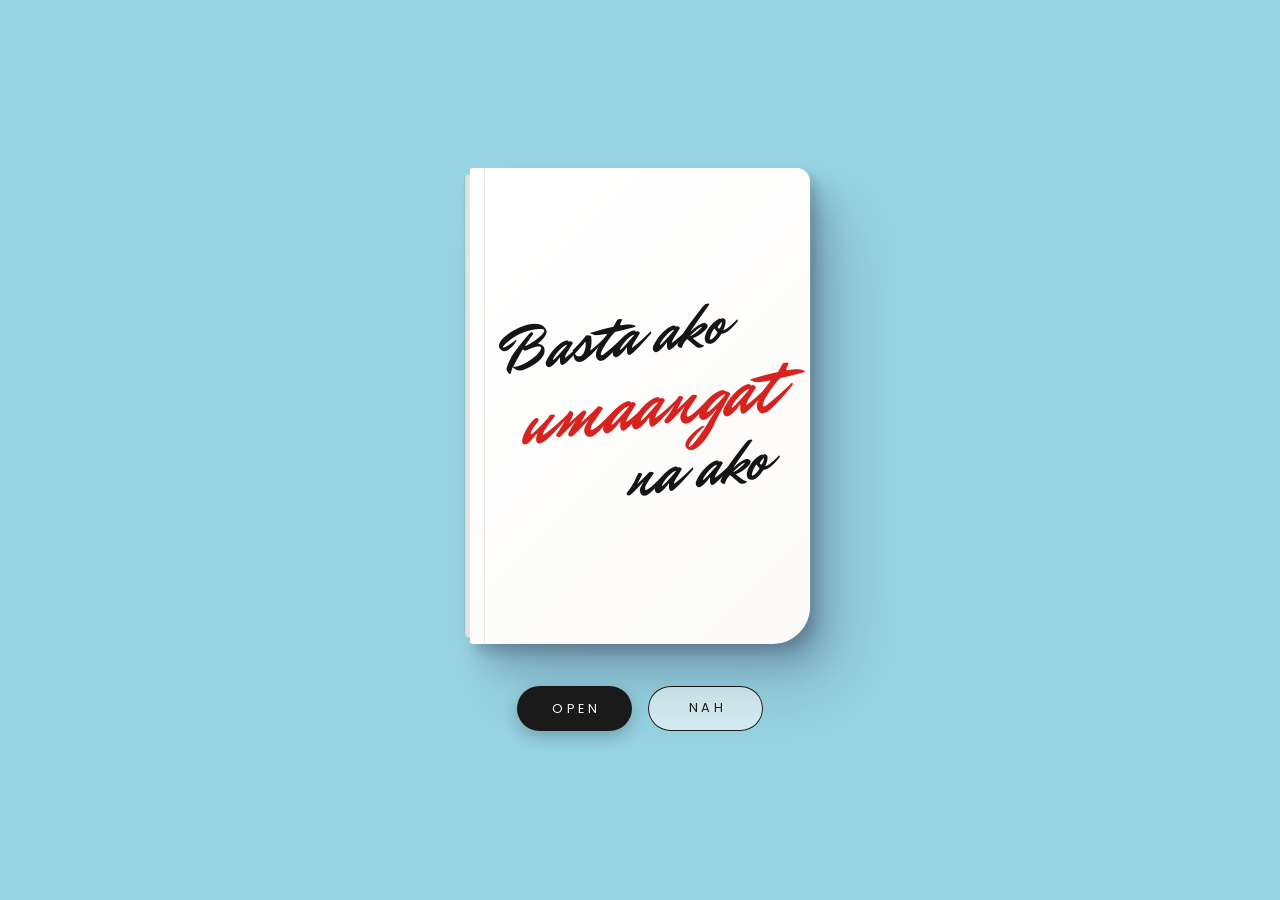
<file: index.html>
<!DOCTYPE html>
<html lang="en">
<head>
  <meta charset="utf-8">
  <meta name="viewport" content="width=device-width, initial-scale=1">
  <title>MALORNE</title>

  <link rel="preconnect" href="https://fonts.googleapis.com">
  <link rel="preconnect" href="https://fonts.gstatic.com" crossorigin>
  <link href="https://fonts.googleapis.com/css2?family=Italianno&family=Mr+Dafoe&family=Poppins:wght@300;400&family=IBM+Plex+Mono&family=Kanit:ital,wght@0,500;0,600;1,700&family=Michroma&family=Jura:wght@400;500&family=Jost:wght@300;400&family=Newsreader:wght@400;500&family=Patrick+Hand&family=Playfair+Display:ital,wght@0,500;1,400&family=EB+Garamond:wght@400&family=Montserrat:wght@400&display=swap" rel="stylesheet">
  <link rel="stylesheet" href="entrance.css">
  <style>

/* ==========================================================
   ENTRANCE BOOK (prefix "bk-") – only the book + buttons.
   Your entrance.css (background, #white, #name) is untouched.
   ========================================================== */
#stage { position: fixed; inset: 0; overflow: hidden; }

.bk-scene {
  --bk-w: min(62vw, calc((100vh - 190px) * 5 / 7), 340px);
  --bk-r: 3px calc(var(--bk-w) * .04) calc(var(--bk-w) * .11) 3px;   /* rounded bottom-right */
  --bk-open: 1600ms;     /* keep in sync with TIMING.open */
  --bk-zoom: 2200ms;     /* keep in sync with TIMING.zoom */
  position: absolute;
  inset: 0;
  display: flex;
  flex-direction: column;
  align-items: center;
  justify-content: center;
  gap: clamp(1.6rem, 5vh, 2.6rem);
}
@supports (height: 100svh) {
  .bk-scene { --bk-w: min(62vw, calc((100svh - 190px) * 5 / 7), 340px); }
}
.bk-camera {
  perspective: 1700px;
  transition: transform var(--bk-zoom) cubic-bezier(.5, 0, .2, 1);
  will-change: transform;
}
.bk-pan {
  transform-style: preserve-3d;
  transition: transform var(--bk-zoom) cubic-bezier(.45, 0, .25, 1);
  will-change: transform;
}
.bk-book {
  position: relative;
  width: var(--bk-w);
  max-width: 100%;
  aspect-ratio: 5 / 7;
  min-width: 140px;
  transform-style: preserve-3d;
}
/* back block carries the soft shadow, so the shadow moves with the book */
.bk-body {
  position: absolute;
  inset: 0;
  border-radius: var(--bk-r);
  background: #f4f2ee;
  transform: translateZ(-4px);
  box-shadow:
    6px 8px 12px rgba(30, 25, 50, .22),
    16px 22px 32px rgba(30, 25, 50, .20),
    34px 44px 70px rgba(30, 25, 50, .14);
}
/* thin page edges on the left */
.bk-body::before {
  content: "";
  position: absolute;
  left: -5px;
  top: 1.2%;
  bottom: 1.2%;
  width: 9px;
  border-radius: 3px 0 0 3px;
  background: repeating-linear-gradient(to right, #fdfcfa 0 1px, #cfcac2 1px 2px);
  box-shadow: -1px 0 2px rgba(0, 0, 0, .10);
}
.bk-face {
  position: absolute;
  inset: 0;
  border-radius: var(--bk-r);
  -webkit-backface-visibility: hidden;
  backface-visibility: hidden;
}
.bk-leaf {
  position: absolute;
  inset: 1.2% 1.4% 1.2% 0;
  transform-style: preserve-3d;
  transform-origin: left center;
  transition: transform var(--bk-open) cubic-bezier(.62, .04, .22, 1);
}
.bk-leaf-1 { transform: translateZ(-1px); transition-delay: 90ms; }
.bk-leaf-2 { transform: translateZ(-2px); transition-delay: 180ms; }
.bk-leaf .bk-face { background: #fdfcfa; }
.bk-leaf .bk-leaf-back {
  transform: rotateY(180deg);
  background: linear-gradient(to left, #f1eee9, #fdfcfa 35%);
}
.bk-cover {
  position: absolute;
  inset: 0;
  transform-style: preserve-3d;
  transform-origin: left center;
  transition: transform var(--bk-open) cubic-bezier(.62, .04, .22, 1);
  will-change: transform;
}
.bk-front {
  background: linear-gradient(135deg, #ffffff 0%, #fbfaf8 100%);
  overflow: hidden;
}
.bk-front::before {
  content: "";
  position: absolute;
  top: 0;
  bottom: 0;
  left: 4.2%;
  width: 1px;
  background: rgba(0, 0, 0, .09);
  box-shadow: 1px 0 0 rgba(255, 255, 255, .9);
}
.bk-inside {
  transform: rotateY(180deg);
  background: linear-gradient(to left, #efece7, #f9f8f5 40%);
}
.bk-book.is-open .bk-cover  { transform: rotateY(-156deg); }
.bk-book.is-open .bk-leaf-1 { transform: translateZ(-1px) rotateY(-164deg); }
.bk-book.is-open .bk-leaf-2 { transform: translateZ(-2px) rotateY(-171deg); }

/* title */
.bk-title {
  position: absolute;
  left: 0;
  right: 0;
  top: 50%;
  transform: translateY(-50%) rotate(-8deg);
  text-align: center;
  font-family: "Mr Dafoe", "Italianno", cursive;
  font-weight: 400;
  line-height: .98;
  color: #151515;
  white-space: nowrap;
  pointer-events: none;
  user-select: none;
}
.bk-title span { display: block; }
.bk-l1 { font-size: calc(var(--bk-w) * .19); transform: translateX(-5%); }
.bk-l2 { font-size: calc(var(--bk-w) * .23); color: #d6231f; transform: translateX(3%); }
.bk-l3 { font-size: calc(var(--bk-w) * .19); transform: translateX(14%); }
/* want ALL CAPS? uncomment: .bk-title { text-transform: uppercase; } */

/* buttons */
.bk-actions {
  display: flex;
  align-items: center;
  justify-content: center;
  gap: 1rem;
  transition: opacity 500ms ease;
}
#stage.is-opening .bk-actions { opacity: 0; pointer-events: none; }
.bk-btn {
  all: unset;
  box-sizing: border-box;
  display: inline-flex;
  align-items: center;
  justify-content: center;
  min-width: 7.2rem;
  padding: .85rem 1.6rem;
  border-radius: 999px;
  font-family: "Poppins", "Helvetica Neue", Arial, sans-serif;
  font-weight: 400;
  font-size: .8rem;
  letter-spacing: .28em;
  text-indent: .28em;
  cursor: pointer;
  user-select: none;
  -webkit-tap-highlight-color: transparent;
  touch-action: manipulation;
  transition: transform 200ms ease, background-color 250ms ease, color 250ms ease, box-shadow 250ms ease;
}
.bk-btn:focus-visible { outline: 2px solid #1b1b1b; outline-offset: 3px; }
.bk-open {
  background: #1b1b1b;
  color: #fff;
  box-shadow: 0 6px 16px rgba(0, 0, 0, .22);
}
@media (hover: hover) { .bk-open:hover { transform: translateY(-2px); box-shadow: 0 10px 22px rgba(0, 0, 0, .28); } }
.bk-open:active { transform: scale(.97); }
.bk-nah-slot { display: inline-block; min-width: 7.2rem; height: 2.9rem; }
.bk-nah {
  background: rgba(255, 255, 255, .6);
  color: #1b1b1b;
  box-shadow: inset 0 0 0 1px #1b1b1b;
}
.bk-nah.is-floating {
  position: fixed;
  z-index: 20;
  transition:
    left 320ms cubic-bezier(.2, .85, .25, 1),
    top 320ms cubic-bezier(.2, .85, .25, 1),
    background-color 250ms ease;
}
@media (max-width: 480px) {
  .bk-btn { min-width: 6.4rem; padding: .8rem 1.3rem; }
  .bk-nah-slot { min-width: 6.4rem; }
}
/* ===== END ENTRANCE BOOK ===== */

/* ==========================================================
   MALORNE – birthday main page
   All classes are prefixed "bd-" so they never collide with
   the entrance page styles.
   ========================================================== */
:root {
  --bd-bg: #f5f1ea;
  --bd-frame: #e8dfd3;
  --bd-ink: #1f1f1f;
  --bd-heading-font: "Poppins", "Helvetica Neue", Arial, sans-serif;
  --bd-body-font: "IBM Plex Mono", "Courier New", monospace;

  --bd-frame-w: clamp(120px, min(22vw, 32vh), 260px);
  --bd-rise: 1000ms;   /* fade + rise duration of stickers / frame */
}

/* The container. Starts white (to match the entrance's white screen),
   then fades to the page colour when .is-live is added by main.js. */
#main-page {
  position: fixed;
  inset: 0;
  overflow-x: hidden;
  overflow-y: auto;
  background-color: #fff;
  transition: background-color 900ms ease;
  -webkit-overflow-scrolling: touch;
  scrollbar-width: none;                    /* Firefox: hide scrollbar */
  -ms-overflow-style: none;                 /* old Edge */
  outline: none;
}
#main-page::-webkit-scrollbar { display: none; width: 0; height: 0; }   /* Chrome, Safari, new Edge */
#main-page.is-live { background-color: var(--bd-bg); }
/* scrolling is off while the message is typing (class removed by the script) */
#main-page.bd-locked { overflow-y: hidden; }

.bd {
  box-sizing: border-box;
  min-height: 100%;
  display: flex;
  align-items: center;
  justify-content: center;
  gap: clamp(2rem, 6vw, 5rem);
  padding: clamp(2.5rem, 6vw, 4rem) 1.5rem;
}

/* ---------- Photo frame + stickers ---------- */
.bd-photo {
  position: relative;
  flex: none;
  width: var(--bd-frame-w);
}

.bd-frame {
  position: relative;
  aspect-ratio: 127 / 262;
  background: var(--bd-frame);
}
/* Put an <img> inside this box later to show a real photo */
.bd-frame-inner {
  position: absolute;
  inset: 5% 8% 14% 8%;
  background: #fff;
  overflow: hidden;
}
.bd-frame-inner img { width: 100%; height: 100%; object-fit: cover; display: block; }

.bd-sticker { position: absolute; line-height: 0; }
.bd-sticker img,
.bd-sticker svg { width: 100%; height: auto; display: block; }
.bd-cake    { left: -7%;  top: -5.5%;  width: 34%; }
.bd-bunting { left: -13%; bottom: -9%; width: 52%; }

/* Empty slot: shows a dashed placeholder until you put an <img> inside */
.bd-sticker:empty {
  outline: 2px dashed rgba(60, 60, 60, .35);
  outline-offset: -2px;
  border-radius: 8px;
}
.bd-cake:empty    { aspect-ratio: 1 / 1; }
.bd-bunting:empty { aspect-ratio: 4 / 3; }

/* hidden start state + rise-in animation (toggled with .is-in) */
.bd-frame,
.bd-cake,
.bd-bunting {
  opacity: 0;
  transform: translateY(28px);
  transition:
    opacity var(--bd-rise) ease,
    transform var(--bd-rise) cubic-bezier(.2, .7, .2, 1);
}
.bd-frame.is-in,
.bd-cake.is-in,
.bd-bunting.is-in {
  opacity: 1;
  transform: translateY(0);
}

/* ---------- Message ---------- */
.bd-text {
  max-width: 28rem;
  text-align: center;
  color: var(--bd-ink);
}
.bd-title {
  margin: 0 0 1.6em;
  font-family: var(--bd-heading-font);
  font-weight: 400;
  font-size: clamp(1.25rem, 2.2vw, 1.9rem);
  line-height: 1.5;
  letter-spacing: .01em;
  color: #3B729F;
}
.bd-text p {
  margin: 0 0 1.7em;
  font-family: var(--bd-body-font);
  font-size: clamp(.82rem, 1.15vw, 1.02rem);
  line-height: 1.65;
  color: #424B6C;
}
.bd-text p:last-child { margin-bottom: 0; }

/* typing: characters keep their space, they just become visible */
.bd-w { display: inline-block; white-space: nowrap; }
.bd-c { visibility: hidden; }
.bd-c.on { visibility: visible; }

/* ---------- Second section (Music) ---------- */
.bd-second {
  --music-w: min(90vw, 40rem);           /* width of the music image + caption */
  box-sizing: border-box;
  min-height: 100%;
  display: flex;
  align-items: center;
  justify-content: center;
  padding: clamp(3.5rem, 8vw, 5rem) 1.5rem;
  background: #F8F6F4;
}
.bd-reveal {
  display: flex;
  flex-direction: column;
  align-items: center;
  text-align: center;
  opacity: 0;
  transform: translateY(48px);
  transition:
    opacity 1400ms ease,
    transform 1400ms cubic-bezier(.2, .7, .2, 1);
}
.bd-reveal.is-visible { opacity: 1; transform: translateY(0); }

.bd-music-title {
  margin: 0;
  font-family: "Kanit", "Poppins", Arial, sans-serif;
  font-style: italic;
  font-weight: 700;
  font-size: clamp(2.8rem, 7vw, 4.8rem);
  line-height: 1.1;
  color: #000;
}
.bd-music-sub {
  margin: .25rem 0 1.6rem;
  font-family: var(--bd-heading-font);
  font-weight: 300;
  font-size: .95rem;
  color: #8c7f86;
}
/* MUSIC SLOT: put an <img>, <iframe> or <video> inside this box */
.bd-music-slot {
  width: var(--music-w);
  aspect-ratio: 16 / 9;
  background: #d9d9d9;
  overflow: hidden;
}
.bd-music-slot img,
.bd-music-slot iframe,
.bd-music-slot video {
  width: 100%;
  height: 100%;
  object-fit: cover;
  display: block;
  border: 0;
}
.bd-music-cap {
  width: var(--music-w);
  margin: .55rem 0 0;
  font-family: var(--bd-body-font);
  font-size: .7rem;
  line-height: 1.4;
  text-align: left;
  color: #222;
}
.bd-date-label,
.bd-day {
  margin: 0;
  padding-left: .42em;               /* balances the trailing letter-spacing */
  font-family: var(--bd-heading-font);
  font-weight: 300;
  font-size: .72rem;
  letter-spacing: .42em;
  color: #9b9b9b;
}
.bd-date-label { margin-top: 3.4rem; margin-bottom: .7rem; }
.bd-day        { margin-top: 1.8rem; }
.bd-date {
  display: inline-block;
  margin: 0;
  padding-left: .22em;
  font-family: "Michroma", "Poppins", Arial, sans-serif;
  font-weight: 400;
  font-size: clamp(1.4rem, 6.6vw, 4.2rem);
  line-height: 1.2;
  letter-spacing: .22em;
  white-space: nowrap;
  color: #1b4d2b;
  transition: transform 600ms cubic-bezier(.2, .7, .2, 1);
}
@media (hover: hover) {
  .bd-date:hover { transform: scale(1.06); }
}

/* ===== SECTION 2 (Dad message + photo frame) – CSS ===== */
.bd-dad {
  box-sizing: border-box;
  min-height: 100%;
  display: flex;
  align-items: center;
  justify-content: center;
  padding: clamp(3.5rem, 8vw, 5rem) 1.5rem;
  background: var(--bd-bg);
}
.bd-reveal.bd-reveal-dad {
  flex-direction: row;
  align-items: center;
  justify-content: center;
  gap: clamp(1.5rem, 6vw, 4.5rem);
  width: min(92vw, 46rem);
}
.bd-dad-text {
  flex: 1;
  min-width: 0;
  max-width: 22rem;
  text-align: center;
}
.bd-dad-text p {
  margin: 0 0 3rem;
  font-family: var(--bd-body-font);
  font-size: clamp(.78rem, 1.15vw, 1rem);
  line-height: 1.65;
  color: #424B6C;
}
.bd-dad-text p:last-child { margin-bottom: 0; }
/* same beige frame as the first page; the white box holds your <img> */
.bd-dad-frame {
  position: relative;
  flex: none;
  width: clamp(96px, 22vw, 190px);
  aspect-ratio: 127 / 262;
  background: var(--bd-frame);
}
/* ===== END SECTION 2 – CSS ===== */

/* ===== SECTION 3 (For someone whose hands heal) – CSS ===== */
.bd-third {
  --f: clamp(5rem, 15.8vw, 11rem);      /* frame width: everything scales from this */
  box-sizing: border-box;
  min-height: 100%;
  display: flex;
  align-items: center;
  justify-content: center;
  padding: clamp(3rem, 8vw, 5rem) 0;
}
.bd-reveal.bd-reveal-s3 {
  align-items: stretch;
  text-align: left;
  width: min(86vw, 60rem);
}
.bd-s3-title {
  margin: 0 0 calc(var(--f) * .12);
  font-family: "Jura", "Poppins", Arial, sans-serif;
  font-weight: 500;
  font-size: clamp(1.15rem, 4.6vw, 2.6rem);
  line-height: 1.25;
  letter-spacing: .08em;
  color: #484848;
}
.bd-s3-row {
  display: flex;
  align-items: center;
  gap: calc(var(--f) * .33);
}
.bd-s3-row2 { margin-top: calc(var(--f) * .17); }
.bd-s3-pics {
  flex: none;
  display: flex;
  justify-content: center;
  gap: calc(var(--f) * .29);
  width: calc(var(--f) * 2.29);
}
/* picture frame: beige border + light inner area that holds the <img> */
.bd-s3-frame {
  position: relative;
  flex: none;
  width: var(--f);
  aspect-ratio: 2 / 3;
  background: var(--bd-frame);
}
.bd-s3-img {
  position: absolute;
  inset: 3.6% 3.6% 10% 3.6%;
  background: #f6f5f3;
  overflow: hidden;
}
.bd-s3-img img {
  position: absolute;
  inset: 0;
  width: 100%;
  height: 100%;
  object-fit: cover;
  display: block;
}
.bd-s3-p {
  flex: 1;
  min-width: 0;
  margin: 0;
  text-align: center;
  font-family: "Jura", "Poppins", Arial, sans-serif;
  font-weight: 400;
  font-size: clamp(.64rem, 1.85vw, .98rem);
  line-height: 1.6;
  letter-spacing: .16em;
  color: #7d6b5f;
}
@media (max-width: 600px) {
  .bd-third { --f: 27vw; }
  .bd-s3-row { flex-direction: column; gap: 1.2rem; }
  .bd-s3-row2 { margin-top: 2rem; }
  .bd-s3-p { flex: none; width: 100%; font-size: .74rem; }
  .bd-s3-title { font-size: 1.2rem; margin-bottom: 1.4rem; }
}
/* ===== END SECTION 3 – CSS ===== */

/* ===== GALLERY (pinned horizontal scroll) – CSS ===== */
.bd-gal {
  --gal-left: 13vw;                              /* title sits a little left of centre */
  --gal-gw: clamp(210px, 42vw, 440px);           /* image width */
  --gal-gap: clamp(14px, 2.6vw, 36px);           /* generous space between images */
  --gal-start: 37vw;                             /* where the first image starts */
  --gal-ease: cubic-bezier(.16, 1, .3, 1);
  position: relative;
  height: calc(100vh + 140vw);                   /* JS replaces this with the exact scroll distance */
  background: var(--bd-bg);
  font-family: "Kanit", "Poppins", Arial, sans-serif;
}
.bd-gal-stage {
  position: sticky;
  top: 0;
  height: 100vh;
  overflow: hidden;                              /* nothing can ever cause sideways overflow */
}

/* small label at the top: slides up from behind a mask */
.bd-gal-nav {
  position: absolute;
  top: clamp(3.4rem, 12vh, 6.5rem);
  left: 0;
  right: 0;
  z-index: 3;
  margin: 0;
  overflow: hidden;
  text-align: center;
  font-weight: 500;
  font-size: clamp(1rem, 1.5vw, 1.25rem);
  line-height: 1.5;
  color: #000;
  pointer-events: none;
}
.bd-gal-nav span { display: block; transform: translateY(115%); transition: transform 1000ms var(--gal-ease); }
.bd-gal.is-in .bd-gal-nav span { transform: none; }

/* oversized title + underline */
.bd-gal-head {
  position: absolute;
  left: var(--gal-left);
  top: 50%;
  z-index: 1;
  font-size: clamp(4.5rem, 21vw, 15rem);
  line-height: 1;
  transform: translate3d(0, -50%, 0);
  will-change: transform;                        /* JS adds a slow parallax drift */
}
.bd-gal-title {
  margin: 0;
  font-weight: 600;
  font-size: 1em;
  line-height: 1.1;
  color: #CCCAC6;
  white-space: nowrap;
  transform-origin: 50% 100%;
  transform: translateY(16%) scaleY(.86);        /* starts low and slightly squashed */
  transition: transform 1700ms var(--gal-ease);
}
.bd-gal.is-in .bd-gal-title { transform: none; }
/* every letter lives in its own mask and rises from behind it */
.bd-gal-ch {
  display: inline-block;
  vertical-align: top;
  overflow: hidden;
  line-height: 1.12;
  padding: 0 .015em .14em;
  margin: 0 -.015em -.14em;
}
.bd-gal-ch i {
  display: inline-block;
  font-style: normal;
  transform: translateY(110%);
  transition: transform 1300ms var(--gal-ease) calc(var(--i) * 70ms + 150ms);
}
.bd-gal.is-in .bd-gal-ch i { transform: none; }
.bd-gal-line {
  position: absolute;
  left: .03em;
  top: calc(100% + .1em);
  width: clamp(3rem, 12vw, 5rem);
  height: 2px;
  background: #d3d0ca;
  transform: scaleX(0);
  transform-origin: 0 50%;
  transition: transform 1200ms var(--gal-ease) 900ms;   /* draws itself after the letters */
}
.bd-gal.is-in .bd-gal-line { transform: scaleX(1); }

/* the image row (moved by the script) sits in front of the title */
.bd-gal-track {
  position: absolute;
  left: 0;
  top: 50%;
  z-index: 2;
  display: flex;
  align-items: center;
  gap: var(--gal-gap);
  width: max-content;
  transform: translate3d(0, -50%, 0);
  will-change: transform;
}
.bd-gal-track::before { content: ""; flex: none; width: calc(var(--gal-start) - var(--gal-gap)); }
.bd-gal-track::after  { content: ""; flex: none; width: calc(10vw - var(--gal-gap)); }

.bd-gal-item {
  flex: none;
  width: var(--gal-gw);
  aspect-ratio: 16 / 10;
  border-radius: 6px;
  overflow: hidden;
  background: #d9d9d9;
  /* entrance: unmasked from the bottom + small rise + slight scale (no plain fade) */
  clip-path: inset(100% 0 0 0);
  transform: translate3d(0, var(--rise, 48px), 0) scale(.94);
  transition:
    clip-path 1300ms var(--gal-ease) var(--d, 0ms),
    transform 1300ms var(--gal-ease) var(--d, 0ms);
}
.bd-gal-item:nth-child(even) { --rise: 30px; }
.bd-gal-item.is-in { clip-path: inset(0 0 0 0); transform: none; }
.bd-gal-item img {
  display: block;
  width: 100%;
  height: 100%;
  object-fit: cover;
  transform: scale(1.2);
  transition: transform 1800ms var(--gal-ease) var(--d, 0ms);
}
.bd-gal-item.is-in img { transform: scale(1); }

/* ---- hover / tap: show the complete photo (visual only, layout box never changes) ---- */
.bd-gal-item { position: relative; z-index: 1; }
.bd-gal-item.is-settled {            /* set by script once the entrance has finished */
  clip-path: none;
  transition: transform 450ms var(--gal-ease), box-shadow 450ms ease, background-color 450ms ease;
}
.bd-gal-item.is-settled img { transition: none; }
@keyframes galSwap { from { opacity: .3; } to { opacity: 1; } }
@media (hover: hover) and (pointer: fine) {
  .bd-gal-item.is-settled:hover {
    z-index: 10;
    transform: scale(1.22);
    background: var(--bd-bg);
    box-shadow: 0 18px 40px rgba(40, 34, 24, .22), 0 4px 12px rgba(40, 34, 24, .12);
  }
  .bd-gal-item.is-settled:hover img { object-fit: contain; animation: galSwap 450ms ease; }
}
.bd-gal-item.is-settled.is-full {    /* tap on touch screens */
  z-index: 10;
  transform: scale(1.1);
  background: var(--bd-bg);
  box-shadow: 0 14px 32px rgba(40, 34, 24, .22);
}
.bd-gal-item.is-settled.is-full img { object-fit: contain; animation: galSwap 450ms ease; }
@media (prefers-reduced-motion: reduce) {
  .bd-gal-item.is-settled, .bd-gal-item.is-settled img { animation: none !important; transition: none !important; }
}

/* touch devices / reduced motion: normal horizontal swiping instead of the pinned scroll */
.bd-gal--native { height: auto; }
.bd-gal--native .bd-gal-stage { position: relative; height: 100vh; }
.bd-gal--native .bd-gal-head { transform: translateY(-50%) !important; }
.bd-gal--native .bd-gal-track {
  right: 0;
  width: auto;
  padding: 40px 0;
  overflow-x: auto;
  overflow-y: hidden;
  overscroll-behavior-x: contain;
  -webkit-overflow-scrolling: touch;
  scrollbar-width: none;
  -ms-overflow-style: none;
}
.bd-gal--native .bd-gal-track::-webkit-scrollbar { display: none; }

@media (prefers-reduced-motion: reduce) {
  .bd-gal-nav span, .bd-gal-title, .bd-gal-ch i, .bd-gal-line, .bd-gal-item, .bd-gal-item img {
    transition: none !important;
    transform: none !important;
    clip-path: none !important;
  }
}
/* ===== END GALLERY – CSS ===== */

/* ===== NAVIGATION (text only, one bar for the whole page) – CSS ===== */
.bd-nav {
  position: fixed;
  top: clamp(.8rem, 2vw, 1.2rem);
  left: 0;
  right: 0;
  z-index: 50;
  display: flex;
  justify-content: center;
  align-items: baseline;
  gap: clamp(1.2rem, 3vw, 2.2rem);
  background: none;
  border: 0;
  opacity: 0;
  visibility: hidden;
  transform: translateY(-16px);
  pointer-events: none;
  transition:
    opacity 1100ms ease,
    transform 1100ms cubic-bezier(.2, .7, .2, 1),
    visibility 0s linear 1100ms;
}
/* class added by the script once the first message has finished typing */
#main-page.bd-nav-on .bd-nav {
  opacity: 1;
  visibility: visible;
  transform: translateY(0);
  pointer-events: auto;
  transition-delay: 0s;
}
.bd-nav a {
  position: relative;
  display: inline-block;
  font-family: Georgia, "Times New Roman", Times, serif;
  font-weight: 400;
  font-size: clamp(.9rem, 1.25vw, 1.05rem);   /* ~16px on desktop, ~14px on phones */
  line-height: 1.2;
  letter-spacing: 0;
  color: #68704B;
  text-decoration: none;
  background: none;
  border: 0;
  padding: 2px 0 5px;
  transition: color 350ms ease, transform 350ms cubic-bezier(.2, .7, .2, 1);
}
.bd-nav a::after {
  content: "";
  position: absolute;
  left: 0; right: 0; bottom: 0;
  height: 1px;
  background: currentColor;
  transform: scaleX(0);
  transform-origin: center;
  transition: transform 350ms cubic-bezier(.2, .7, .2, 1);
}
.bd-nav a:hover,
.bd-nav a:focus-visible { color: #4a5033; transform: translateY(-3px); outline: none; }
.bd-nav a:hover::after,
.bd-nav a:focus-visible::after { transform: scaleX(1); }
.bd-nav a:focus-visible { outline: 1px dashed #4a5033; outline-offset: 6px; border-radius: 2px; }
@media (max-width: 480px) { .bd-nav { gap: .9rem; } .bd-nav a { font-size: .875rem; } }
@media (prefers-reduced-motion: reduce) { .bd-nav a, .bd-nav a::after { transition-duration: 1ms; } }
/* ===== END NAVIGATION – CSS ===== */

/* ===== IMAGE HOVER EFFECTS, SECTIONS 1-3 (mouse only; entrance transforms stay on the wrappers) ===== */
.bd-frame-inner img,
.bd-s3-img img {
  transition: transform 700ms cubic-bezier(.16, 1, .3, 1), filter 700ms cubic-bezier(.16, 1, .3, 1);
  will-change: transform;
}
.bd-dad-frame { transition: transform 600ms cubic-bezier(.16, 1, .3, 1), box-shadow 600ms cubic-bezier(.16, 1, .3, 1); }
.bd-s3-img::after {                    /* warm editorial tone, invisible until hover */
  content: ""; position: absolute; inset: 0; pointer-events: none; opacity: 0;
  background: linear-gradient(180deg, rgba(255, 214, 160, .18), rgba(190, 120, 60, .16));
  mix-blend-mode: soft-light;
  transition: opacity 700ms cubic-bezier(.16, 1, .3, 1);
}
@media (hover: hover) and (pointer: fine) {
  /* Section 1: cinematic zoom */
  .bd-frame:hover .bd-frame-inner img { transform: scale(1.06); filter: brightness(1.06) saturate(1.05); }
  /* Section 2: soft floating frame */
  .bd-dad-frame:hover { transform: translateY(-8px); box-shadow: 0 18px 34px rgba(60, 50, 35, .20), 0 4px 10px rgba(60, 50, 35, .10); }
  .bd-dad-frame:hover .bd-frame-inner img { transform: scale(1.05); }
  /* Section 3: editorial reveal */
  .bd-s3-frame:hover .bd-s3-img img { transform: scale(1.07); filter: brightness(1.05) contrast(1.04) sepia(.12); }
  .bd-s3-frame:hover .bd-s3-img::after { opacity: 1; }
}
@media (prefers-reduced-motion: reduce) {
  .bd-frame-inner img, .bd-s3-img img, .bd-dad-frame, .bd-s3-img::after { transition: none; }
}
/* ===== END IMAGE HOVER EFFECTS ===== */

/* ===== SECTION 4 (Your favorite line) – CSS ===== */
.bd-fourth {
  --w4: min(66vw, 40rem);               /* width of the widest image; the others scale from it */
  box-sizing: border-box;
  min-height: 100%;
  display: flex;
  align-items: center;
  justify-content: center;
  padding: clamp(4.5rem, 9vw, 6rem) 0 clamp(3rem, 8vw, 5rem);
}
.bd-reveal.bd-reveal-s4 {
  width: min(92vw, 46rem);
  align-items: center;
}
.bd-s4-title {
  margin: 0 0 calc(var(--w4) * .08);
  font-family: "Jost", "Poppins", Arial, sans-serif;
  font-weight: 300;
  font-size: clamp(1.4rem, 4.2vw, 2.3rem);
  line-height: 1.2;
  letter-spacing: .02em;
  color: #111;
}
.bd-s4-slots {
  width: var(--w4);
  display: flex;
  flex-direction: column;
  align-items: center;
  gap: calc(var(--w4) * .045);
}
/* each image slot works on its own */
.bd-s4-slot {
  position: relative;
  z-index: 1;
  overflow: hidden;
  background: #d9d9d9;
  cursor: pointer;
  transition:
    transform 600ms cubic-bezier(.16, 1, .3, 1),
    box-shadow 600ms cubic-bezier(.16, 1, .3, 1);
  -webkit-tap-highlight-color: transparent;
}
.bd-s4-slot img {
  position: absolute;
  inset: 0;
  width: 100%;
  height: 100%;
  object-fit: cover;
  display: block;
  filter: blur(6px);
  transform: scale(1.12);               /* hides the soft blurred edges */
  transition:
    filter 600ms cubic-bezier(.16, 1, .3, 1),
    transform 600ms cubic-bezier(.16, 1, .3, 1);
}
.bd-s4-1 { width: 44%; aspect-ratio: 220 / 65; }
.bd-s4-2 { width: 82%; aspect-ratio: 410 / 70; }
.bd-s4-3 { width: 100%; aspect-ratio: 499 / 69; }

/* clear + slightly larger: on hover (mouse), keyboard focus, or tap (touch) */
@media (hover: hover) {
  .bd-s4-slot:hover { transform: scale(1.06); z-index: 5; box-shadow: 0 10px 28px rgba(0, 0, 0, .18); }
  .bd-s4-slot:hover img { filter: blur(0) brightness(1.05) contrast(1.06); transform: scale(1); }
}
.bd-s4-slot:focus-visible,
.bd-s4-slot.is-clear { transform: scale(1.06); z-index: 5; box-shadow: 0 10px 28px rgba(0, 0, 0, .18); outline: none; }
.bd-s4-slot:focus-visible img,
.bd-s4-slot.is-clear img { filter: blur(0) brightness(1.05) contrast(1.06); transform: scale(1); }

.bd-s4-big {
  margin: calc(var(--w4) * .04) 0 0;
  padding-left: 6%;
  font-family: "Newsreader", "Georgia", serif;
  font-weight: 500;
  font-size: clamp(2.4rem, 8.4vw, 4.4rem);
  line-height: 1.15;
  color: #111;
}
.bd-s4-line {
  margin: .4rem 0 0;
  text-align: center;
  font-family: "Newsreader", "Georgia", serif;
  font-weight: 400;
  font-size: clamp(.92rem, 2.3vw, 1.2rem);
  line-height: 1.4;
  color: #6b7b4c;
}
.bd-s4-note {
  width: var(--w4);
  margin: 1rem 0 0;
  text-align: left;
  font-family: "Patrick Hand", "Comic Sans MS", cursive, sans-serif;
  font-size: clamp(.7rem, 1.6vw, .86rem);
  line-height: 1.45;
  color: #333;
  opacity: .8;                         /* softened */
  position: relative;
  left: 18px;                          /* small nudge to the right (desktop) */
}
@media (max-width: 600px) {
  .bd-fourth { --w4: 88vw; }
  .bd-s4-note { font-size: .78rem; left: 8px; }
}
/* ===== END SECTION 4 – CSS ===== */

/* ===== SECTION 5 (Our iconic line) – CSS ===== */
/* A genuinely long section in normal page flow. Each word sits a whole screen below the
   previous one. An invisible focus line stays at one height on the screen; the script blurs
   every word by its distance from that line, so you scroll to discover each word. */
.bd-iconic {
  --sh: 100vh;
  --bw: min(90vw, 44rem);                    /* width of the layout board */
  position: relative;
  height: calc(var(--sh) * 2.64);             /* several screens tall */
  background: #ecdfc9;
}
@supports (height: 100dvh) { .bd-iconic { --sh: 100dvh; } }
.bd-ic-board {
  position: relative;
  width: var(--bw);
  height: 100%;
  margin: 0 auto;
}
.bd-ic-item {
  position: absolute;
  margin: 0;
  font-family: "Jura", "Jost", "Poppins", Arial, sans-serif;
  font-weight: 500;
  line-height: 1;
  white-space: nowrap;
  color: #111;
  transform: translateY(-50%);
  filter: blur(9px);                          /* blurred by default; the script clears the one at the line */
  will-change: filter;
  user-select: none;
}
/* vertical positions: heading, then one word every 60% of a screen */
.bd-ic-title { left: 50.8%; top: calc(var(--sh) * .14); transform: translate(-50%, -50%);
               font-weight: 400; font-size: calc(var(--bw) * .043); letter-spacing: .04em; }
@media (max-width: 600px) { .bd-ic-title { font-size: 1.2rem; } }
/* word sizes: big words up to ~104px, small words up to ~80px (scaled down on phones) */
.bd-ic-1 { left: 40.5%; top: calc(var(--sh) * .46);  font-size: clamp(3.2rem, 11vw, 6.5rem); letter-spacing: .07em; }
.bd-ic-2 { left: 31.1%; top: calc(var(--sh) * .86);  font-size: clamp(2.5rem, 8.5vw, 5rem);  letter-spacing: .08em; }
.bd-ic-3 { left: 35.6%; top: calc(var(--sh) * 1.26); font-size: clamp(3.2rem, 11vw, 6.5rem); letter-spacing: .07em; }
.bd-ic-4 { left: 51.5%; top: calc(var(--sh) * 1.66); font-size: clamp(2.5rem, 8.5vw, 5rem);  letter-spacing: .08em; }
.bd-ic-5 { left: 37.4%; top: calc(var(--sh) * 2.06); font-size: clamp(2.5rem, 8.5vw, 5rem);  letter-spacing: .08em; }
@media (max-width: 600px) {
  .bd-iconic { --bw: 94vw; }
}
/* ===== END SECTION 5 – CSS ===== */

/* ===== SECTION 7 (Malone hero) + SECTION 8 (final message) – CSS ===== */
.bd-hero {
  --hw: min(100vw, 1600px);                   /* width of the hero image */
  background: #EDE5DC;
  padding-bottom: clamp(3rem, 8vw, 6rem);
}
.bd-reveal.bd-reveal-hero {
  width: var(--hw);
  margin: 0 auto;
  transform: translateY(56px);
  transition:
    opacity 1800ms ease,
    transform 1800ms cubic-bezier(.2, .7, .2, 1);
}
.bd-reveal.bd-reveal-hero.is-visible { transform: translateY(0); }
.bd-hero-img {
  display: block;
  width: 100%;
  height: auto;
  /* image stays solid at the top/middle and dissolves into the page background (#EDE5DC) at the bottom */
}
/* image + dark overlay share one wrapper, so the bottom fade into the #EDE5DC background still works and
   the text (a separate element) is never darkened by the overlay */
.bd-hero-media {
  --hero-dim: .15;                            /* overlay strength: 0 = none, .15 = 15% black */
  position: relative;
  -webkit-mask-image: linear-gradient(to bottom, #000 0%, #000 58%, rgba(0,0,0,.55) 78%, transparent 100%);
          mask-image: linear-gradient(to bottom, #000 0%, #000 58%, rgba(0,0,0,.55) 78%, transparent 100%);
}
.bd-hero-media::after {
  content: "";
  position: absolute;
  inset: 0;
  background: rgba(0, 0, 0, var(--hero-dim));
  pointer-events: none;
}
.bd-hero-text {
  position: relative;
  margin-top: calc(var(--hw) * -.075);         /* text sits over the faded part of the image */
  padding: 0 1.5rem;
  text-align: center;
  opacity: 0;
  transition: opacity 1600ms ease 600ms;      /* appears just after the image */
}
.bd-reveal-hero.is-visible .bd-hero-text { opacity: 1; }
.bd-hero-kicker {
  margin: 0;
  padding-left: .22em;
  font-family: "Playfair Display", Georgia, serif;
  font-style: italic;
  font-weight: 400;
  font-size: clamp(.85rem, 2.1vw, 1.1rem);
  letter-spacing: .22em;
  color: #C58B55;
}
.bd-hero-title {
  margin: .2em 0 0;
  font-family: "Playfair Display", Georgia, serif;
  font-weight: 500;
  font-size: clamp(1.7rem, 6vw, 4.2rem);
  line-height: 1.15;
  letter-spacing: .04em;
  color: #C58B55;
}
.bd-hero-title::after {                       /* thin divider like the reference */
  content: "";
  display: block;
  width: 3.2rem;
  height: 1px;
  margin: clamp(.7rem, 2vw, 1.1rem) auto 0;
  background: rgba(43, 41, 38, .35);
}
.bd-hero-msg {
  max-width: 34rem;
  margin: clamp(1.2rem, 3.4vw, 2rem) auto 0;
  font-family: "EB Garamond", Georgia, serif;
  font-weight: 400;
  font-size: clamp(.98rem, 2.5vw, 1.2rem);
  line-height: 2;
  color: #C58B55;
}

.bd-final {
  box-sizing: border-box;
  min-height: 100%;
  display: flex;
  align-items: center;
  justify-content: center;
  padding: clamp(4rem, 12vw, 8rem) 1.5rem;
  background: #EDE5DC;
}
/* no typing here: the whole message fades in together, slowly */
.bd-reveal.bd-reveal-final {
  max-width: 100%;
  transform: translateY(22px);
  transition:
    opacity 2600ms ease,
    transform 2600ms cubic-bezier(.2, .7, .2, 1);
}
.bd-reveal.bd-reveal-final.is-visible { transform: translateY(0); }
.bd-final-kicker,
.bd-final-sub,
.bd-final-cue {
  margin: 0;
  font-family: "Montserrat", "Poppins", Arial, sans-serif;
  font-weight: 400;
  font-size: clamp(.7rem, 1.9vw, .85rem);     /* fixed sizes: nothing here is animated or resized */
  line-height: 1.5;
  text-align: center;
}
.bd-final-kicker {
  padding-left: .2em;                         /* balances the trailing letter-spacing so it stays centred */
  letter-spacing: .2em;
  color: #a79e96;
}
.bd-final-name {
  margin: clamp(1rem, 3vw, 1.7rem) 0;
  padding-left: .22em;
  font-family: "Montserrat", "Poppins", Arial, sans-serif;
  font-weight: 400;
  font-size: clamp(3rem, 13vw, 6.4rem);       /* large; sized so the whole word always fits */
  line-height: 1.05;
  letter-spacing: .22em;
  white-space: nowrap;
  text-align: center;
  color: #66703f;
}
.bd-final-sub {
  letter-spacing: .1em;
  color: #7d726b;
}
.bd-final-cue {
  margin-top: clamp(3.2rem, 11vw, 6rem);
  display: flex;
  flex-direction: column;
  align-items: center;
  letter-spacing: .12em;
  color: #6f6862;
}
.bd-final-cue::after {
  content: "";
  display: block;
  width: 1px;
  height: 1.3rem;
  margin-top: .35rem;
  background: #cdc5bd;
}
/* ===== END SECTION 7 + 8 – CSS ===== */

/* ===== SECTION 9 (final personal letter) – CSS ===== */
.bd-letter-sec {
  box-sizing: border-box;
  padding: clamp(1.5rem, 6vw, 4.5rem) clamp(.75rem, 4vw, 2rem) clamp(2rem, 7vw, 5rem);
  background: #EDE5DC;
}
/* the paper grows with its content: no fixed height, no clipping */
.bd-reveal.bd-reveal-letter {
  position: relative;
  display: block;
  box-sizing: border-box;
  width: min(100%, 46rem);
  margin: 0 auto;
  padding: clamp(4.2rem, 10vw, 6.5rem) clamp(1.3rem, 8vw, 4.8rem) clamp(2.6rem, 8vw, 5rem);
  text-align: left;
  background: #f8f6f4;
  box-shadow: 0 1px 3px rgba(60, 45, 30, .10), 0 6px 22px rgba(60, 45, 30, .08);
  transform: translateY(32px);
  transition:
    opacity 2600ms ease,
    transform 2600ms cubic-bezier(.2, .7, .2, 1);
}
.bd-reveal.bd-reveal-letter.is-visible { transform: translateY(0); }
/* thin corner lines, top-left and top-right */
.bd-reveal-letter::before,
.bd-reveal-letter::after {
  content: "";
  position: absolute;
  top: clamp(1rem, 3.4vw, 1.9rem);
  width: clamp(2.2rem, 7vw, 3.3rem);
  height: clamp(2.2rem, 7vw, 3.3rem);
  pointer-events: none;
}
.bd-reveal-letter::before { left: clamp(1rem, 3.4vw, 1.9rem);  border-top: 1.5px solid #222; border-left: 1.5px solid #222; }
.bd-reveal-letter::after  { right: clamp(1rem, 3.4vw, 1.9rem); border-top: 1.5px solid #222; border-right: 1.5px solid #222; }

.bd-letter-date {
  position: absolute;
  top: clamp(2.2rem, 6.4vw, 3.5rem);
  right: clamp(1.9rem, 6vw, 3.4rem);
  margin: 0;
  font-family: "Montserrat", "Poppins", Arial, sans-serif;
  font-weight: 400;
  font-size: clamp(.55rem, 1.6vw, .68rem);
  letter-spacing: .16em;
  text-align: right;
  white-space: nowrap;
  color: #8f8f8f;
}
.bd-letter-to {
  margin: 0 0 clamp(1.6rem, 4vw, 2.4rem);
  font-family: "Playfair Display", Georgia, serif;
  font-weight: 500;
  font-size: clamp(1.1rem, 3.4vw, 1.45rem);
  line-height: 1.5;
  letter-spacing: .1em;
  color: #636a35;
}
.bd-letter-greet {
  margin: 0 0 clamp(2rem, 5vw, 3rem);
  font-family: "Jura", "Jost", Arial, sans-serif;
  font-weight: 400;
  font-size: clamp(.82rem, 2.3vw, 1rem);
  line-height: 1.8;
  letter-spacing: .1em;
  text-transform: uppercase;
  color: #8a8a8a;
}
.bd-letter-body p {
  margin: 0 0 1.85em;                         /* clear space between every paragraph */
  font-family: "Jura", "Jost", Arial, sans-serif;
  font-weight: 500;
  font-size: clamp(.9rem, 2.4vw, 1.04rem);    /* one size for the whole letter */
  line-height: 1.95;
  letter-spacing: .05em;
  text-align: left;
  color: #6f6862;
  overflow-wrap: anywhere;                    /* long words never push the page sideways */
}
.bd-letter-body p:last-child { margin-bottom: 0; }
/* ===== END SECTION 9 – CSS ===== */

/* ---------- Confetti layer (above everything, never blocks clicks) ---------- */
.bd-confetti {
  position: fixed;
  inset: 0;
  width: 100%;
  height: 100%;
  z-index: 9999;
  pointer-events: none;
}

/* ---------- Mobile ---------- */
@media (max-width: 720px) {
  :root { --bd-frame-w: clamp(150px, min(58vw, 30vh), 260px); }
  .bd {
    flex-direction: column;
    gap: 3rem;
    align-items: center;
    padding-top: 3.5rem;
    padding-bottom: 3.5rem;
  }
  .bd-text { max-width: 24rem; }
  .bd-title { font-size: 1.3rem; }
  .bd-text p { font-size: .85rem; }
}
@media (max-width: 480px) {
  .bd-date-label, .bd-day { letter-spacing: .3em; padding-left: .3em; }
}
</style>
</head>
<body>

  <!-- 1. Initial screen: book + OPEN / NAH buttons -->
  <div class="stage" id="stage">
    <div class="bk-scene">

      <div class="bk-camera" id="camera">
        <div class="bk-pan" id="pan">
          <div class="bk-book" id="book" role="img" aria-label="Book cover: Basta ako umaangat na ako">
            <div class="bk-body"></div>

            <div class="bk-leaf bk-leaf-2"><i class="bk-face bk-leaf-front"></i><i class="bk-face bk-leaf-back"></i></div>
            <div class="bk-leaf bk-leaf-1"><i class="bk-face bk-leaf-front"></i><i class="bk-face bk-leaf-back"></i></div>

            <div class="bk-cover">
              <div class="bk-face bk-front">
                <div class="bk-title">
                  <span class="bk-l1">Basta ako</span>
                  <span class="bk-l2">umaangat</span>
                  <span class="bk-l3">na ako</span>
                </div>
              </div>
              <div class="bk-face bk-inside"></div>
            </div>
          </div>
        </div>
      </div>

      <div class="bk-actions" id="actions">
        <button class="bk-btn bk-open" id="openBtn" type="button">OPEN</button>
        <span class="bk-nah-slot" id="nahSlot"><button class="bk-btn bk-nah" id="nahBtn" type="button">NAH</button></span>
      </div>

    </div>
  </div>

  <!-- 2. Full-screen white used for the transition -->
  <div class="white" id="white"></div>

  <!-- 3. The name -->
  <h1 class="name" id="name">Malorne</h1>

  <!-- 4. Mount point for your future main page (left empty on purpose) -->
  <main id="main-page" hidden tabindex="-1">
    <!-- ===== NAVIGATION: one text-only bar for the whole page ===== -->
    <nav class="bd-nav" aria-label="Main">
      <a href="#bd-home">Home</a>
      <a href="#bd-music">Music</a>
      <a href="#bd-gallery">Gallery</a>
      <a href="#bd-final">Message</a>
    </nav>

    <div class="bd" id="bd-home">

      <div class="bd-photo">
        <!-- PHOTO SLOT: put your photo inside the white box, e.g. <div class="bd-frame-inner"><img src="photo.jpg" alt=""></div> -->
        <div class="bd-frame"><div class="bd-frame-inner"><img src="/m1.png" alt="M1"></div></div>

        <!-- CAKE STICKER SLOT: put your image between the tags, e.g. <img src="cake.png" alt=""> -->
        <div class="bd-sticker bd-cake">
          <img src="/birthday-cake.png" alt="Cake">
        </div>

        <!-- BOTTOM STICKER SLOT: put your image between the tags, e.g. <img src="bottom.png" alt=""> -->
        <div class="bd-sticker bd-bunting">
          <img src="/bunting.png" alt="Bunting">
        </div>
      </div>

      <div class="bd-text">
        <h2 class="bd-title" id="bd-title">HAPPY BIRTHDAYYYYY, MY NAKKKKK!</h2>
        <p>Another year, another chapter napuuddd, and another reason to celebrate the wonderful person that you are, nakk!!  I hope today brings you genuine happiness cuss bortt is deyy mo and endless laughter, and all the love you deserve.</p>
        <p>And who would've thought that a person I once thought was STRICKTO would eventually become someone I'd call my brother, and my very own anak? HAHAHAHAHA LTTTT!!</p>
        <p>ENJOY YOUR DAY, nakk! YOU DESERVE ALL THE GOOD THINGS IN THIS WORLDDD</p>
      </div>

    </div>

    <!-- ===== SECTION 2 (Dad message + photo frame) – HTML ===== -->
    <section class="bd-dad" id="bd-dad">
      <div class="bd-reveal bd-reveal-dad">
        <div class="bd-dad-text">
          <p>sarrii nak ganto lang mag hanap  buhay si dad nakk!! AHAHAHAHAHAHAH</p>
          <p>wag ka mag alalaa nakk one day papaldoo si dad. hanap tayoo ng single mowm na walang anak. yung malapit na ma dedu nak paraa yung mansion at kayamanann masasatinn!! edi paldoo (tulungann moko hanap)</p>
        </div>
       
        <div class="bd-dad-frame"><div class="bd-frame-inner"><img src="/snow.png" alt="" onerror="this.style.visibility='hidden'"></div></div>
      </div>
    </section>
    <!-- ===== END SECTION 2 – HTML ===== -->

    <!-- Second section: fades in when scrolled to -->
    <section class="bd-second" id="bd-music">
      <div class="bd-reveal">
        <h2 class="bd-music-title">MUSIC</h2>
        <p class="bd-music-sub">The music that remind me of you</p>
        <!-- MUSIC IMAGE: change the src path to your picture -->
        <div class="bd-music-slot"><img src="/wengweng.jpg" alt="" onerror="this.style.visibility='hidden'"></div>
        <p class="bd-music-cap">lola ko patay na di naging paro-par....... emee HAHAHAHHA baka minus points toh sa langit</p>
        <p class="bd-date-label">NOVEMBER 12, 2005</p>
        <p class="bd-date">11.12.2005</p>
        <p class="bd-day">THURSDAY</p>
      </div>
    </section>

    <!-- ===== SECTION 3 (For someone whose hands heal) – HTML ===== -->
    <section class="bd-third" id="bd-letter">
      <div class="bd-reveal bd-reveal-s3">
        <h2 class="bd-s3-title" id="bd-s3-title">For someone whose hands heal</h2>

        <div class="bd-s3-row">
          <div class="bd-s3-pics">
           
            <div class="bd-s3-frame"><div class="bd-s3-img"><img src="/heal1.png" alt="" onerror="this.style.visibility='hidden'"></div></div>
            <!-- IMAGE 2: change the src path to your picture -->
            <div class="bd-s3-frame"><div class="bd-s3-img"><img src="/heal2.png" alt="" onerror="this.style.visibility='hidden'"></div></div>
          </div>
          <p class="bd-s3-p" id="bd-s3-p1">A dedicated MedTech student who always strives for excellence, both in studies and responsibilities. (complimenttt toh ah)</p>
        </div>

        <div class="bd-s3-row bd-s3-row2">
          <div class="bd-s3-pics">
            <!-- IMAGE 3: change the src path to your picture -->
            <div class="bd-s3-frame"><div class="bd-s3-img"><img src="/heal3.png" alt="" onerror="this.style.visibility='hidden'"></div></div>
          </div>
          <p class="bd-s3-p" id="bd-s3-p2">A handsss on and dependable staff member (CF) who genuinely cares about the clan. Despite being naturally introverted (introvertedd?!! ay HAHAHAAHA) , you have a friendly personality and a presence people can always appreciate. (syempree HWHAHAH)</p>
        </div>
      </div>
    </section>
    <!-- ===== END SECTION 3 – HTML ===== -->

    <!-- ===== GALLERY (after "For someone whose hands heal") – HTML ===== -->
    <section class="bd-gal" id="bd-gallery">
      <div class="bd-gal-stage">
        <p class="bd-gal-nav"><span>Gallery</span></p>

        <div class="bd-gal-head">
          <h2 class="bd-gal-title" aria-label="Gallery"><span class="bd-gal-ch" aria-hidden="true"><i style="--i:0">G</i></span><span class="bd-gal-ch" aria-hidden="true"><i style="--i:1">a</i></span><span class="bd-gal-ch" aria-hidden="true"><i style="--i:2">l</i></span><span class="bd-gal-ch" aria-hidden="true"><i style="--i:3">l</i></span><span class="bd-gal-ch" aria-hidden="true"><i style="--i:4">e</i></span><span class="bd-gal-ch" aria-hidden="true"><i style="--i:5">r</i></span><span class="bd-gal-ch" aria-hidden="true"><i style="--i:6">y</i></span></h2>
          <span class="bd-gal-line"></span>
        </div>

        <!-- 12 IMAGES: change the src paths to your pictures (images/gallery1.jpg ... gallery12.jpg) -->
        <div class="bd-gal-track">
        <div class="bd-gal-item"><img src="/ter7.png" alt="" decoding="async" onerror="this.style.visibility='hidden'"></div>
        <div class="bd-gal-item"><img src="/ter10.png" alt="" decoding="async" onerror="this.style.visibility='hidden'"></div>
        <div class="bd-gal-item"><img src="/ter11.png" alt="" decoding="async" onerror="this.style.visibility='hidden'"></div>
        <div class="bd-gal-item"><img src="/ter12.png" alt="" decoding="async" onerror="this.style.visibility='hidden'"></div>
        <div class="bd-gal-item"><img src="/ter13.png" alt="" decoding="async" onerror="this.style.visibility='hidden'"></div>
        <div class="bd-gal-item"><img src="/ter14.png" alt="" decoding="async" onerror="this.style.visibility='hidden'"></div>
        <div class="bd-gal-item"><img src="/ter1.jpg" alt="" decoding="async" onerror="this.style.visibility='hidden'"></div>
        <div class="bd-gal-item"><img src="/ter2.jpg" alt="" decoding="async" onerror="this.style.visibility='hidden'"></div>
        <div class="bd-gal-item"><img src="/ter3.png" alt="" decoding="async" onerror="this.style.visibility='hidden'"></div>
        <div class="bd-gal-item"><img src="/ter4.jpg" alt="" decoding="async" onerror="this.style.visibility='hidden'"></div>
        <div class="bd-gal-item"><img src="/ter5.jpg" alt="" decoding="async" onerror="this.style.visibility='hidden'"></div>
        <div class="bd-gal-item"><img src="/ter6.png" alt="" decoding="async" onerror="this.style.visibility='hidden'"></div>
        </div>
      </div>
    </section>
    <!-- ===== END GALLERY – HTML ===== -->

    <!-- ===== SECTION 4 (Your favorite line) – HTML ===== -->
    <section class="bd-fourth" id="bd-favorite">
      <div class="bd-reveal bd-reveal-s4">
        <h2 class="bd-s4-title">YOUR FAVORITE LINE</h2>

        <div class="bd-s4-slots">
          <!-- IMAGE 1: change the src path to your picture -->
          <div class="bd-s4-slot bd-s4-1" tabindex="0"><img src="/gasto1.jpg" alt="" onerror="this.style.visibility='hidden'"></div>
          <!-- IMAGE 2: change the src path to your picture -->
          <div class="bd-s4-slot bd-s4-2" tabindex="0"><img src="/gasto2.jpg" alt="" onerror="this.style.visibility='hidden'"></div>
          <!-- IMAGE 3: change the src path to your picture -->
          <div class="bd-s4-slot bd-s4-3" tabindex="0"><img src="/gasto3.jpg" alt="" onerror="this.style.visibility='hidden'"></div>
        </div>

        <p class="bd-s4-big">Last na</p>
        <p class="bd-s4-line">Funny how imongg “last pramiss” always finds a way nga another pramiss napud .</p>
        <p class="bd-s4-note">peroo cgee okieee lang kay ge tagaan mansad ko nimooo  AAHAHAHAHAHAHAAH<br>bitawww, thankk you nakk sa pag donate hahahaha broke imong dadiii eynii HAHAAHAHAH</p>
      </div>
    </section>
    <!-- ===== END SECTION 4 – HTML ===== -->

    <!-- ===== SECTION 5 (Our iconic line) – HTML ===== -->
    <section class="bd-iconic" id="bd-iconic">
      <div class="bd-ic-board">
        <h2 class="bd-ic-item bd-ic-title">OUR ICONIC LINE</h2>
        <p class="bd-ic-item bd-ic-w bd-ic-1">BASTA</p>
        <p class="bd-ic-item bd-ic-w bd-ic-2">AKO</p>
        <p class="bd-ic-item bd-ic-w bd-ic-3">NAKA</p>
        <p class="bd-ic-item bd-ic-w bd-ic-4">ANGAT</p>
        <p class="bd-ic-item bd-ic-w bd-ic-5">NAAKO</p>
      </div>
    </section>
    <!-- ===== END SECTION 5 – HTML ===== -->

    <!-- ===== SECTION 7 (Malone hero / birthday dedication) – HTML ===== -->
    <section class="bd-hero" id="bd-hero">
      <div class="bd-reveal bd-reveal-hero">
        <!-- HERO IMAGE: change the src path if you move the picture -->
        <div class="bd-hero-media">
          <img class="bd-hero-img" src="/malmone2.png" alt="Malone's Roblox avatar standing in golden grass at sunset">
        </div>
        <div class="bd-hero-text">
          <p class="bd-hero-kicker">from: Eyniiiii</p>
          <h2 class="bd-hero-title">POGI MONG DAD</h2>
          <p class="bd-hero-msg">Happii birthdayyy to my naliligo na anak na amoy baby powdahh, na amoy perfume amoy versace. na hindi amoy vex, hindi amoy white flower. tas mabait, generous, nag mana sa dada na pogi</p>
        </div>
      </div>
    </section>
    <!-- ===== END SECTION 7 – HTML ===== -->

    <!-- ===== SECTION 8 (final message – fades in, no typing) – HTML ===== -->
    <section class="bd-final" id="bd-final">
      <div class="bd-reveal bd-reveal-final">
        <p class="bd-final-kicker">A MESSAGE. JUST FOR YOU</p>
        <h2 class="bd-final-name">MALON</h2>
        <p class="bd-final-sub">this page was made with love - scroll down</p>
        <p class="bd-final-cue">scroll</p>
      </div>
    </section>
    <!-- ===== END SECTION 8 – HTML ===== -->

    <!-- ===== SECTION 9 (final personal letter – fades in, no typing) – HTML ===== -->
    <section class="bd-letter-sec" id="bd-birthday-letter">
      <article class="bd-reveal bd-reveal-letter">
        <p class="bd-letter-date">NOVEMBER 12, THURSDAY</p>
        <h2 class="bd-letter-to">My dearest anak, Malon</h2>
        <p class="bd-letter-greet">HAPPY BIRTHDAY, NAK / BROTHER IN CHRIST / BAI / BRO / LORNEEEEE / LONEEEEE!</p>
        <div class="bd-letter-body">
          <p>You have become part of my journey, and I'm sure sa journey pud sa uban. And I'm genuinely, genuinely happy nga nagkaila ta because you're one of those friends nga dili plastic, one of those people nga ma-sandalan namo whenever things get heavy, and someone I can comfortably be myself around without having to pretend to be someone else. Little did I know nga ang tawo nga akong unang impression kay strickto would eventually become one of the most important people in my life. HAHAHAHAHA</p>
          <p>So, before you became my Nak, before ta nagka-close, before ta nahimong friends, my very first impression sa imoha was "STRICKTO" The first time I saw you was didto sa Candelilla, and then I asked Ate Ave if you're a girl kay naka-girl avatar man ka ato. Then she answered nga lalaki daw ka. So pagkaingon niya nga lalaki ka, my first thought was, "Strickto siya, di siya managad." HAHAHAHAHAHA</p>
          <p>Then I started joining the clan games before, and honestly, wala ra kaayo tika na mind ato nga time because naa pirmi sa akong mind nga imong mga close friends ra imong tagdon. So I didn't really expect nga magkaila ta ug ing-ani ka-close.</p>
          <p>And then we met Raigblossom. SHE WAS THE REASON NGANO TA NAGKA-CLOSE. We started getting along because hilig siya og horror, and didto sa The Mimic ta unang nag close2x. And that was the beginning of everything. That was when we started becoming tropa.</p>
          <p>Then I kept hanging out with Hederr, and that's when you became my "medyo close friend." HAHAHAHAHA And then we had Hederr review, and there you became "Maloorneeeee."</p>
          <p>And when I took the risk on someone I liked, you were so supportive of us. That was when you became my BRO / BAI / LORNEE. In short, I started seeing you as a brother. And especially when I found out nga we have the same God, it made our friendship even more meaningful to me.</p>
          <p>And eventually, being tropa wasn't enough to explain what you had become to me. Being a close friend wasn't enough to describe how much I valued your presence. So you became my "ANAK" HAHAHAHAHAHA LTTT!!</p>
          <p>But jokes aside, Nak, I hope you know how much I appreciate you. If someone had told me during those first few days nga the person I thought was too strict to even acknowledge me would eventually become someone I would call my brother, I probably wouldn't have believed them. It's funny how life introduces us to people. Sometimes, the people we least expect to become important are the ones who end up leaving the biggest impact on our lives.</p>
          <p>I want you to know that I'm genuinely grateful for every moment we've shared. From the random games, chikaaa,chesssmessszzz, bakkstabb (ay emee wala ta ana HAHAHAAH),serious talks, and even those moments nga mag AFK rata sa server AHAAHAHHAHHA Those little moments might seem ordinary, but they're memories I wouldn't trade for anything.</p>
          <p>I also hope that you never lose the person you are. Keep that humor, that personality, and that generous heart of yours. Don't let the difficult parts of life change the goodness within you. Continue growing, continue learning, and most importantly, continue walking with God.</p>
          <p>And one more thing, Nak. I hope this friendship is one of those friendships that time won't easily take away. I know we all have our own paths to walk, responsibilities to fulfill, and different chapters to experience. We might not always have the same amount of time to spend together, and there might be days when life gets too busy for us to talk or play like we used to. But I hope that no matter how much things change, we never forget how this friendship started. TROTT!!</p>
          <p>Thank you for being you, Nak. Thank you for being my friend, my brother in Christ, my bai, and my anak. Thank you for becoming part of my life in ways you probably don't even realize. I'm proud of the person you are and even more excited to see the person God is shaping you to become.</p>
          <p>If there's one thing I want you to take from this very long birthday message, it's that YOUR EXISTENCE IS APPRECIATED. You are loved, you are valued, and you matter more than you probably realize. Never think that your presence goes unnoticed. I'm genuinely blessed to have met you, and I'll always be thankful that our paths crossed</p>
          <p>HAPPY BIRTHDAY ONCE AGAIN, MY NAKKKKKK! (sheshh ang papa ko na pakinggan HAHAHAAH wueyy bente uno palang ko huuhhuu HAHHAHA)</p>
          <p>May God bless you with many more birthdays, more blessings, more answered prayers, and more reasons to smile. Keep shining, keep growing, and keep being the wonderful person that you are.</p>
        </div>
      </article>
    </section>
    <!-- ===== END SECTION 9 – HTML ===== -->
  </main>

  <script>
    /* ------------------------------------------------------
       CONFIG
       Set MAIN_PAGE_URL to redirect when the intro finishes,
       e.g. "index.html". Leave null to just reveal #main-page
       and fire the "entrance:complete" event.
       ------------------------------------------------------ */
    const MAIN_PAGE_URL = null;

    const TIMING = {
      open:       1600,  // keep in sync with --bk-open
      zoom:       2200,  // keep in sync with --bk-zoom
      whiteFade:   900,  // keep in sync with --white-time
      whiteHold:  800,  // blank white screen
      nameFadeIn: 1000,  // keep in sync with --name-in
      nameHold:   3000,  // name visible for exactly 3 s
      nameFadeOut:1400   // keep in sync with --name-out
    };

    const $ = (id) => document.getElementById(id);
    const book = $('book'), stage = $('stage'), white = $('white'),
          name = $('name'), main = $('main-page'),
          camera = $('camera'), pan = $('pan'),
          openBtn = $('openBtn'), nahBtn = $('nahBtn');
    const sleep = (ms) => new Promise((r) => setTimeout(r, ms));

    /* ---- Future connection point ---- */
    function goToMainPage() {
      document.dispatchEvent(new CustomEvent('entrance:complete'));
      if (typeof window.onEntranceComplete === 'function') window.onEntranceComplete();
      if (MAIN_PAGE_URL) { window.location.assign(MAIN_PAGE_URL); return; }
      main.hidden = false;           // <-- put/connect your main page here
    }

    function zoomScale() {
      // Scale so the (white) page area overshoots the viewport.
      const r = book.getBoundingClientRect();
      return Math.max(innerWidth / r.width, innerHeight / r.height) * 1.6;
    }

    let started = false;
    async function play() {
      if (started) return;
      started = true;
      openBtn.disabled = true;
      stage.classList.add('is-opening');           // buttons fade away

      // Cover swings open around the spine; camera zooms + pans gently at the same time
      book.classList.add('is-open');
      camera.style.transform = `scale(${zoomScale()})`;
      pan.style.transform = 'translateX(9%) rotateY(-5deg)';   // subtle horizontal camera pan

      // White begins to bloom as the zoom nears the end
      await sleep(TIMING.zoom * 0.6);
      white.classList.add('is-on');
      await sleep(TIMING.whiteFade);
      stage.style.visibility = 'hidden';   // fully white now

      // Blank white screen
      await sleep(TIMING.whiteHold);

      // MALORNE fades in, stays 3 s, fades out
      name.classList.add('is-in');
      await sleep(TIMING.nameFadeIn + TIMING.nameHold);
      name.classList.remove('is-in');
      name.classList.add('is-out');
      await sleep(TIMING.nameFadeOut);

      goToMainPage();
    }

    /* OPEN never moves and is the only thing that starts the animation */
    openBtn.addEventListener('click', play);

    /* ---------------- NAH: dodges the cursor / finger ---------------- */
    let nahFloating = false, nahX = 0, nahY = 0, ptr = null;

    function overlaps(a, b, pad) {
      return !(a.right + pad < b.left || a.left - pad > b.right ||
               a.bottom + pad < b.top || a.top - pad > b.bottom);
    }

    function dodge() {
      if (started) return;
      const w = nahBtn.offsetWidth, h = nahBtn.offsetHeight, m = 12;
      const vw = window.innerWidth, vh = window.innerHeight;

      if (!nahFloating) {                       // lift it out of the layout, right where it is
        const r = nahBtn.getBoundingClientRect();
        nahX = r.left; nahY = r.top;
        nahBtn.style.left = nahX + 'px';
        nahBtn.style.top  = nahY + 'px';
        nahBtn.classList.add('is-floating');
        nahFloating = true;
        void nahBtn.offsetWidth;                // flush so the move below animates
      }

      const open = openBtn.getBoundingClientRect();
      let best = null, bestScore = -1;
      for (let i = 0; i < 60; i++) {
        const x = m + Math.random() * Math.max(0, vw - w - 2 * m);
        const y = m + Math.random() * Math.max(0, vh - h - 2 * m);
        const box = { left: x, top: y, right: x + w, bottom: y + h };
        if (overlaps(box, open, 24)) continue;                       // never on top of OPEN
        const away  = Math.hypot(x - nahX, y - nahY);                // really move somewhere else
        const toPtr = ptr ? Math.hypot(x + w / 2 - ptr.x, y + h / 2 - ptr.y) : 999;
        const score = Math.min(away, 200) + Math.min(toPtr, 200);
        if (away > 120 && toPtr > 150) { best = { x, y }; break; }
        if (score > bestScore) { bestScore = score; best = { x, y }; }
      }
      if (!best) return;
      nahX = best.x; nahY = best.y;
      nahBtn.style.left = nahX + 'px';
      nahBtn.style.top  = nahY + 'px';
    }

    const trap = (e) => { e.preventDefault(); if (e.clientX != null) ptr = { x: e.clientX, y: e.clientY }; dodge(); };
    nahBtn.addEventListener('pointerenter', (e) => { if (e.pointerType === 'mouse') trap(e); });
    nahBtn.addEventListener('pointerdown', trap);
    nahBtn.addEventListener('touchstart', (e) => {            // mobile: dodge on the tap attempt
      const t = e.touches[0];
      ptr = t ? { x: t.clientX, y: t.clientY } : null;
      e.preventDefault(); dodge();
    }, { passive: false });
    nahBtn.addEventListener('click', trap);
    nahBtn.addEventListener('focus', () => { nahBtn.blur(); dodge(); });

    // mouse getting close also makes it run
    document.addEventListener('pointermove', (e) => {
      if (e.pointerType !== 'mouse' || started) return;
      ptr = { x: e.clientX, y: e.clientY };
      if (!nahFloating) return;
      const r = nahBtn.getBoundingClientRect();
      const near = 70;
      if (e.clientX > r.left - near && e.clientX < r.right + near &&
          e.clientY > r.top - near && e.clientY < r.bottom + near) dodge();
    });

    // keep it on screen if the window changes size
    window.addEventListener('resize', () => {
      if (!nahFloating) return;
      nahX = Math.min(Math.max(12, nahX), Math.max(12, innerWidth  - nahBtn.offsetWidth  - 12));
      nahY = Math.min(Math.max(12, nahY), Math.max(12, innerHeight - nahBtn.offsetHeight - 12));
      nahBtn.style.left = nahX + 'px';
      nahBtn.style.top  = nahY + 'px';
    });
  </script>

  <!-- Birthday surprise: confetti + main page sequence -->
  <script>
/* ==========================================================
   MALORNE – birthday surprise sequence
   - Confetti starts when the entrance's white screen begins
     (watched via #white.is-on, no change to the entrance JS)
   - Main page sequence starts on the "entrance:complete" event
   - Works standalone too (main.html): starts immediately
   ========================================================== */
(function () {
  'use strict';

  const sleep = (ms) => new Promise((r) => setTimeout(r, ms));
  const rand = (a, b) => a + Math.random() * (b - a);

  /* ---------------- Confetti (one-time, stops on request) ---------------- */
  const Confetti = (function () {
    const COLORS = [
      '#2f6fb5', '#4a90d9', '#7db6ee', '#a9d3f5',   // blues
      '#e8b93f', '#f2d27a', '#f5e3b3'               // gold / cream
    ];
    const MAX = 450;

    let canvas, ctx, w, h, dpr;
    let parts = [], raf = 0, last = 0, t0 = null, acc = 0, emitting = false;
    let light = false, pulseTimer = 0;      // light = the small periodic bursts

    function resize() {
      dpr = Math.min(window.devicePixelRatio || 1, 2);
      w = window.innerWidth;
      h = window.innerHeight;
      canvas.width = Math.round(w * dpr);
      canvas.height = Math.round(h * dpr);
      ctx.setTransform(dpr, 0, 0, dpr, 0, 0);
    }

    function ensure() {
      if (canvas) return;
      canvas = document.createElement('canvas');
      canvas.className = 'bd-confetti';
      canvas.setAttribute('aria-hidden', 'true');
      document.body.appendChild(canvas);
      ctx = canvas.getContext('2d');
      resize();
      window.addEventListener('resize', resize);
    }

    function spawn() {
      const small = w < 600;
      const s = rand(6, 14) * (small ? 0.8 : 1) * (light ? 0.75 : 1);
      parts.push({
        x0: rand(-20, w + 20),
        y: -rand(10, 80),
        vx: rand(-22, 22),
        vy: rand(90, 240),
        amp: rand(10, 42),
        freq: rand(0.8, 2.4),
        phase: rand(0, Math.PI * 2),
        rot: rand(0, Math.PI * 2),
        vrot: rand(-4, 4),
        flip: rand(0, Math.PI * 2),
        vflip: rand(3, 9),
        size: s,
        shape: Math.floor(rand(0, 3)),
        color: COLORS[Math.floor(rand(0, COLORS.length))],
        age: 0
      });
    }

    function draw(p) {
      const x = p.x0 + p.vx * p.age + Math.sin(p.age * p.freq + p.phase) * p.amp;
      ctx.save();
      ctx.translate(x, p.y);
      ctx.rotate(p.rot);
      ctx.scale(1, Math.cos(p.flip));
      ctx.fillStyle = p.color;
      ctx.strokeStyle = 'rgba(110, 90, 40, 0.28)';
      ctx.lineWidth = 1;
      const s = p.size;
      if (p.shape === 0) {
        ctx.fillRect(-s / 2, -s * 0.3, s, s * 0.6);
        ctx.strokeRect(-s / 2, -s * 0.3, s, s * 0.6);
      } else if (p.shape === 1) {
        ctx.fillRect(-s * 0.6, -s * 0.12, s * 1.2, s * 0.24);
      } else {
        ctx.beginPath();
        ctx.arc(0, 0, s * 0.32, 0, Math.PI * 2);
        ctx.fill();
        ctx.stroke();
      }
      ctx.restore();
    }

    function step(ts) {
      if (t0 === null) { t0 = ts; last = ts; }
      const dt = Math.min((ts - last) / 1000, 0.05);
      last = ts;

      if (emitting) {
        const small = w < 600;
        const rate = light ? (small ? 8 : 14)                                   // just a few little pieces
                           : ((ts - t0) < 2200 ? (small ? 75 : 130) : (small ? 18 : 28));
        acc += rate * dt;
        while (acc >= 1 && parts.length < MAX) { spawn(); acc -= 1; }
        if (acc > 1) acc = 0;
      }

      ctx.clearRect(0, 0, w, h);
      for (let i = parts.length - 1; i >= 0; i--) {
        const p = parts[i];
        p.age += dt;
        p.y += p.vy * dt;
        p.rot += p.vrot * dt;
        p.flip += p.vflip * dt;
        if (p.y > h + 30) { parts.splice(i, 1); continue; }
        draw(p);
      }

      if (!emitting && parts.length === 0) {
        raf = 0;
        ctx.clearRect(0, 0, w, h);
        return;
      }
      raf = requestAnimationFrame(step);
    }

    return {
      start() {
        if (emitting) return;
        ensure();
        clearTimeout(pulseTimer);
        light = false;
        emitting = true;
        parts = [];
        acc = 0;
        t0 = null;
        if (!raf) raf = requestAnimationFrame(step);
      },
      stop() { emitting = false; light = false; },   // no new pieces; existing ones finish falling
      /* small burst: a few light pieces for `ms` milliseconds, then they just finish falling */
      pulse(ms) {
        if (emitting && !light) return;               // the big entrance confetti is still going
        ensure();
        clearTimeout(pulseTimer);
        light = true;
        emitting = true;
        acc = 0;
        t0 = null;
        if (!raf) raf = requestAnimationFrame(step);
        pulseTimer = setTimeout(() => { emitting = false; light = false; }, ms);
      }
    };
  })();

  /* ---------------- Typing effect (no cursor) ---------------- */
  const title = document.getElementById('bd-title');
  const paras = Array.prototype.slice.call(document.querySelectorAll('.bd-text p'));
  const typeEls = [title].concat(paras).filter(Boolean);
  const originals = typeEls.map((el) => el.textContent.trim());

  /* ===== SECTION 3 – typing (starts only when the section is scrolled into view) ===== */
  const s3Els = ['bd-s3-title', 'bd-s3-p1', 'bd-s3-p2']
    .map((id) => document.getElementById(id)).filter(Boolean);
  const s3Orig = s3Els.map((el) => el.textContent.trim());
  let s3Started = false, s3Token = 0;

  function prepareS3() {
    s3Els.forEach((el, i) => {
      el.textContent = '';
      s3Orig[i].split(' ').forEach((word, wi, arr) => {
        const wSpan = document.createElement('span');
        wSpan.className = 'bd-w';
        for (const ch of word) {
          const c = document.createElement('span');
          c.className = 'bd-c';
          c.textContent = ch;
          wSpan.appendChild(c);
        }
        el.appendChild(wSpan);
        if (wi < arr.length - 1) el.appendChild(document.createTextNode(' '));
      });
    });
  }

  async function typeS3() {
    if (s3Started) return;
    s3Started = true;
    const tok = ++s3Token;
    for (let i = 0; i < s3Els.length; i++) {          // heading -> paragraph 1 -> paragraph 2
      const chars = s3Els[i].querySelectorAll('.bd-c');
      for (let k = 0; k < chars.length; k++) {
        if (tok !== s3Token) return;
        chars[k].classList.add('on');
        await sleep(charDelay(chars[k].textContent));
        if (k < chars.length - 1 && chars[k + 1].parentNode !== chars[k].parentNode) {
          await sleep(charDelay(' '));
        }
      }
    }
  }
  /* ===== END SECTION 3 – typing ===== */

  
  // Wrap every character in a hidden span (layout stays fixed, nothing jumps)
  function prepare() {
    typeEls.forEach((el, i) => {
      el.textContent = '';
      originals[i].split(' ').forEach((word, wi, arr) => {
        const wSpan = document.createElement('span');
        wSpan.className = 'bd-w';
        for (const ch of word) {
          const c = document.createElement('span');
          c.className = 'bd-c';
          c.textContent = ch;
          wSpan.appendChild(c);
        }
        el.appendChild(wSpan);
        if (wi < arr.length - 1) el.appendChild(document.createTextNode(' '));
      });
    });
  }

  function charDelay(ch) {
    // continuous typing: no extra pause at punctuation or between paragraphs
    if (ch === ' ') return rand(20, 36);
    return rand(22, 42);
  }

  async function typeAll() {
    for (let i = 0; i < typeEls.length; i++) {
      const chars = typeEls[i].querySelectorAll('.bd-c');
      for (let k = 0; k < chars.length; k++) {
        chars[k].classList.add('on');
        // pause based on the character just shown (spaces handled between words)
        await sleep(charDelay(chars[k].textContent));
        if (k < chars.length - 1 && chars[k + 1].parentNode !== chars[k].parentNode) {
          await sleep(charDelay(' '));   // the space between two words
        }
      }
    }
  }

  /* ---------------- Main page sequence ---------------- */
  const main = document.getElementById('main-page');
  const frame = main && main.querySelector('.bd-frame');
  const cake = main && main.querySelector('.bd-cake');
  const bunting = main && main.querySelector('.bd-bunting');
  let running = false;
  let revealObs = null;
  let letterObs = null;

  // Sections fade in only when the user scrolls them into view
  function initReveal() {
    const targets = main.querySelectorAll('.bd-reveal:not(.bd-reveal-letter)');
    const letter = main.querySelector('.bd-reveal-letter');
    const show = (t) => {
      t.classList.add('is-visible');
      if (t.classList.contains('bd-reveal-s3')) typeS3();   // typing starts with the fade-in
    };
    if (!('IntersectionObserver' in window)) {
      targets.forEach(show);
      if (letter) letter.classList.add('is-visible');
      return;
    }
    revealObs = new IntersectionObserver((entries) => {
      entries.forEach((e) => {
        if (e.isIntersecting) { show(e.target); revealObs.unobserve(e.target); }
      });
    }, { root: main, threshold: 0.2 });
    targets.forEach((t) => revealObs.observe(t));

    if (letter) {
      // the letter is much taller than the screen, so "20% visible" would never happen:
      // trigger once its top edge has scrolled 20% of the screen into view instead
      letterObs = new IntersectionObserver((entries) => {
        entries.forEach((e) => {
          if (e.isIntersecting) { letter.classList.add('is-visible'); letterObs.disconnect(); }
        });
      }, { root: main, threshold: 0, rootMargin: '0px 0px -20% 0px' });
      letterObs.observe(letter);
    }
  }

  function reset() {
    [frame, cake, bunting].forEach((el) => el && el.classList.remove('is-in'));
    main.classList.remove('is-live');
    main.classList.remove('bd-nav-on');       // nav stays hidden while typing
    main.classList.add('bd-locked');          // no scrolling while typing
    main.scrollTop = 0;
    if (revealObs) { revealObs.disconnect(); revealObs = null; }
    if (letterObs) { letterObs.disconnect(); letterObs = null; }
    main.querySelectorAll('.bd-reveal').forEach((r) => r.classList.remove('is-visible'));
    s3Started = false; s3Token++;
    prepareS3();
    prepare();
  }

  /* little confetti: every 15 seconds, drops for 2 seconds only */
  let pulseInt = 0;
  function startPulses() {
    clearInterval(pulseInt);
    pulseInt = setInterval(() => { if (!document.hidden) Confetti.pulse(2000); }, 15000);
  }

  async function runSequence() {
    if (running || !main) return;
    running = true;
    reset();

    await sleep(80);
    main.classList.add('is-live');            // white -> page colour
    await sleep(900);

    bunting.classList.add('is-in');           // 1) bottom sticker rises in
    await sleep(1150);

    frame.classList.add('is-in');             // 2) frame + cake sticker together
    cake.classList.add('is-in');
    await sleep(1200);

    Confetti.stop();                          // 3) confetti stops spawning
    await sleep(500);

    await typeAll();                          // 4) message types itself
    main.classList.remove('bd-locked');       // 5) scrolling unlocked
    main.classList.add('bd-nav-on');          //    and the nav fades in / slides down
    initReveal();                             // 6) section 2 waits for the user
    startPulses();                            // 7) little confetti every 15 s
    running = false;
  }

  /* ===== NAVIGATION + SECTION 4 interactions ===== */
  if (main) {
    main.querySelectorAll('.bd-nav a').forEach((a) => {
      a.addEventListener('click', (e) => {
        e.preventDefault();
        const t = document.getElementById(a.getAttribute('href').slice(1));
        if (!t) return;
        // keep scrolling locked while the first message is typing
        if (main.classList.contains('bd-locked') && t.id !== 'bd-home') return;
        main.scrollTo({ top: t.offsetTop, behavior: 'smooth' });
      });
    });

    // touch screens: tap an image to reveal only that one
    const slots = main.querySelectorAll('.bd-s4-slot');
    const noHover = window.matchMedia('(hover: none)');
    slots.forEach((sl) => {
      sl.addEventListener('click', () => {
        if (!noHover.matches) return;
        const wasClear = sl.classList.contains('is-clear');
        slots.forEach((o) => o.classList.remove('is-clear'));
        if (!wasClear) sl.classList.add('is-clear');
      });
    });
  }

  /* ===== SECTION 5 – scroll-controlled moving focus (no timers, no fade) ===== */
  if (main) {
    const sec = document.getElementById('bd-iconic');
    const items = sec ? Array.prototype.slice.call(sec.querySelectorAll('.bd-ic-item')) : [];
    const MAX_BLUR = 9;       // px: how blurry everything outside the focus line is
    const LINE_AT = 0.45;     // invisible focus line sits at 45% of the screen height
    const BAND = 0.06;        // fully clear zone around the line (fraction of screen height)
    const FALL = 0.14;        // soft edge from clear to blurred (fraction of screen height)
    const clamp01 = (v) => Math.min(1, Math.max(0, v));
    const smooth = (t) => t * t * (3 - 2 * t);
    const lastBlur = items.map(() => -1);
    let queued = false;

    function focusUpdate() {
      queued = false;
      if (!sec || main.hidden || !items.length) return;
      const vh = main.clientHeight;
      const mTop = main.getBoundingClientRect().top;
      const lineY = vh * LINE_AT;
      const centers = items.map((el) => {          // read everything first...
        const r = el.getBoundingClientRect();
        return r.top - mTop + r.height / 2;
      });
      items.forEach((el, i) => {                   // ...then write
        const t = clamp01((Math.abs(centers[i] - lineY) - vh * BAND) / (vh * FALL));
        const b = Math.round(MAX_BLUR * smooth(t) * 5) / 5;
        if (b !== lastBlur[i]) {
          lastBlur[i] = b;
          el.style.filter = b < 0.05 ? 'none' : 'blur(' + b + 'px)';
        }
      });
    }
    function queueFocus() {
      if (queued) return;
      queued = true;
      requestAnimationFrame(focusUpdate);
    }
    main.addEventListener('scroll', queueFocus, { passive: true });
    window.addEventListener('resize', queueFocus);
    window.addEventListener('load', queueFocus);
    document.addEventListener('entrance:complete', () => setTimeout(() => { queueFocus(); main.focus({ preventScroll: true }); }, 80));
    if (document.fonts && document.fonts.ready) document.fonts.ready.then(queueFocus);
  }
  /* ===== END SECTION 5 ===== */

  /* ---------------- Hooks ---------------- */
  if (!main) return;
  prepare();
  prepareS3();

  const white = document.getElementById('white');
  if (white) {
    // Entrance page present: confetti begins as the white screen begins.
    const startIfWhite = () => {
      if (white.classList.contains('is-on')) { Confetti.start(); obs.disconnect(); }
    };
    const obs = new MutationObserver(startIfWhite);
    obs.observe(white, { attributes: true, attributeFilter: ['class'] });
    startIfWhite();

    document.addEventListener('entrance:complete', runSequence);
  } else {
    // Standalone main.html (for testing)
    window.addEventListener('load', () => { Confetti.start(); runSequence(); });
  }

  window.BirthdaySequence = { run: runSequence };
})();
  </script>

  <!-- Gallery: pinned vertical-to-horizontal scroll + entrance triggers -->
  <script>
(function () {
  'use strict';
  const main = document.getElementById('main-page');
  const sec = document.getElementById('bd-gallery');
  if (!main || !sec) return;

  const stage = sec.querySelector('.bd-gal-stage');
  const head  = sec.querySelector('.bd-gal-head');
  const track = sec.querySelector('.bd-gal-track');
  const items = Array.prototype.slice.call(track.querySelectorAll('.bd-gal-item'));
  const clamp = (v, a, b) => Math.min(b, Math.max(a, v));
  const mqTouch  = window.matchMedia('(pointer: coarse)');
  const mqReduce = window.matchMedia('(prefers-reduced-motion: reduce)');

  let native = false, maxShift = 0, target = 0, current = 0;
  let running = false, ready = false, left = items.length;

  const offset = () => (native ? track.scrollLeft : current);

  /* image entrance: only starts once the title has finished; each batch is staggered */
  function checkImages(off) {
    if (!ready || !left) return;
    const vw = main.clientWidth;
    let k = 0;
    items.forEach((it) => {
      if (it.classList.contains('is-in')) return;
      const x = it.offsetLeft - off;
      if (x < vw * 0.94 && x + it.offsetWidth > 0) {
        it.style.setProperty('--d', (k * 110) + 'ms');
        it.classList.add('is-in');
        k++; left--;
      }
    });
  }

  /* scroll-linked movement, eased so it follows the scroll speed without jumping */
  function frame() {
    const d = target - current;
    current = Math.abs(d) < 0.2 ? target : current + d * 0.13;
    track.style.transform = 'translate3d(' + (-current).toFixed(2) + 'px,-50%,0)';
    head.style.transform  = 'translate3d(' + (-current * 0.1).toFixed(2) + 'px,-50%,0)';   // slow drift of the title
    checkImages(current);
    if (current !== target) requestAnimationFrame(frame); else running = false;
  }
  function kick() { if (!running) { running = true; requestAnimationFrame(frame); } }

  function progress() {
    const r = sec.getBoundingClientRect();
    const range = r.height - stage.offsetHeight;
    return range > 0 ? clamp(-r.top / range, 0, 1) : 0;
  }
  function onScroll() {
    if (native) return;
    const t = progress() * maxShift;
    if (t === target && current === target) return;
    target = t;
    kick();
  }

  function measure() {
    const vh = main.clientHeight;
    if (!vh) return;                                   // main page not shown yet
    native = mqTouch.matches || mqReduce.matches;
    sec.classList.toggle('bd-gal--native', native);
    if (native) {
      sec.style.height = '';
      stage.style.height = '';
      track.style.transform = '';
      head.style.transform = '';
      maxShift = 0; target = current = 0;
    } else {
      stage.style.height = vh + 'px';
      maxShift = Math.max(0, track.offsetWidth - main.clientWidth);
      sec.style.height = (vh + maxShift) + 'px';       // 1px of scrolling = 1px of sideways movement
    }
    onScroll();
    checkImages(offset());
  }

  /* trigger the title animation when the gallery section comes into view */
  function trigger() {
    if (sec.classList.contains('is-in')) return;
    sec.classList.add('is-in');
    setTimeout(() => { ready = true; checkImages(offset()); }, 1500);
  }
  if ('IntersectionObserver' in window) {
    const io = new IntersectionObserver((es) => {
      if (es.some((e) => e.isIntersecting)) { trigger(); io.disconnect(); }
    }, { root: main, rootMargin: '0px 0px -25% 0px', threshold: 0 });
    io.observe(stage);
  } else {
    trigger();
  }

  main.addEventListener('scroll', onScroll, { passive: true });
  track.addEventListener('scroll', () => { if (native) checkImages(track.scrollLeft); }, { passive: true });
  // trackpad sideways swipes over the gallery move the page, so they drive the gallery too
  stage.addEventListener('wheel', (e) => {
    if (native || Math.abs(e.deltaX) <= Math.abs(e.deltaY)) return;
    e.preventDefault();
    main.scrollTop += e.deltaX;
  }, { passive: false });

  window.addEventListener('resize', measure);
  window.addEventListener('load', measure);
  if (mqTouch.addEventListener)  mqTouch.addEventListener('change', measure);
  if (mqReduce.addEventListener) mqReduce.addEventListener('change', measure);
  if (document.fonts && document.fonts.ready) document.fonts.ready.then(measure);
  document.addEventListener('entrance:complete', () => { setTimeout(measure, 100); setTimeout(measure, 700); });
  measure();
})();
  
/* Gallery hover / tap helper: marks items once their entrance is done; tap toggles full photo on touch */
(function () {
  const sec = document.getElementById('bd-gallery');
  if (!sec) return;
  const items = Array.prototype.slice.call(sec.querySelectorAll('.bd-gal-item'));
  items.forEach((it) => {
    it.addEventListener('transitionend', (e) => {
      if (e.target === it && e.propertyName === 'transform' && it.classList.contains('is-in')) it.classList.add('is-settled');
    });
    it.addEventListener('click', () => {
      if (window.matchMedia('(hover: hover) and (pointer: fine)').matches) return;
      const on = it.classList.contains('is-full');
      items.forEach((o) => o.classList.remove('is-full'));
      if (!on) it.classList.add('is-full');
    });
  });
  document.getElementById('main-page').addEventListener('scroll', () => {
    items.forEach((o) => o.classList.remove('is-full'));
  }, { passive: true });
})();
</script>
</body>
</html>
</file>
<file: entrance.css>
/* ==========================================================
   MALORNE – entrance animation
   Timings live in :root so they are easy to tweak.
   ========================================================== */
:root {
  --sky: #97d3e3;
  --cover: #f6eee8;
  --cover-edge: #e6d9cf;
  --ink: #2b2b2b;
  --script-ink: #4a4a4a;

  --open-time: 1600ms;   /* cover swings open */
  --zoom-time: 2200ms;   /* camera zoom toward the pages */
  --white-time: 900ms;   /* fade into pure white */
  --name-in: 1800ms;     /* MALORNE fade-in */
  --name-out: 1400ms;    /* MALORNE fade-out */

  --book-w: clamp(150px, 22vmin, 240px);
  --book-h: calc(var(--book-w) * 1.32);
}

*, *::before, *::after { box-sizing: border-box; }

html, body {
  margin: 0;
  height: 100%;
  overflow: hidden;
  background: #fff;
}

/* ---------- Stage (sky-blue backdrop) ---------- */
.stage {
  position: fixed;
  inset: 0;
  display: grid;
  place-items: center;
  background: var(--sky);
  perspective: 1400px;
  overflow: hidden;
}

/* ---------- Book ---------- */
.book {
  position: relative;
  width: var(--book-w);
  height: var(--book-h);
  padding: 0;
  border: 0;
  background: none;
  cursor: pointer;
  transform-style: preserve-3d;
  transform-origin: 50% 50%;
  transition:
    transform var(--zoom-time) cubic-bezier(.65, 0, .25, 1),
    filter 400ms ease;
  -webkit-tap-highlight-color: transparent;
  outline: none;
}

/* subtle hover to hint interactivity */
.book:not(.is-open):hover,
.book:not(.is-open):focus-visible {
  transform: translateY(-6px) scale(1.035);
}
.book:not(.is-open):hover .cover,
.book:not(.is-open):focus-visible .cover {
  box-shadow: 0 10px 22px rgba(0, 0, 0, .22), 0 3px 0 rgba(0, 0, 0, .12);
}
.book:focus-visible { filter: drop-shadow(0 0 6px rgba(255, 255, 255, .9)); }

/* the page revealed once the cover swings open */
.pages {
  position: absolute;
  inset: 0;
  background: #fff;
  box-shadow: 0 6px 14px rgba(0, 0, 0, .18);
  border-radius: 1px 3px 3px 1px;
}

/* front cover, hinged on the left edge */
.cover {
  position: absolute;
  inset: 0;
  transform-origin: left center;
  transform-style: preserve-3d;
  transition: transform var(--open-time) cubic-bezier(.45, .05, .25, 1),
              box-shadow 400ms ease;
  box-shadow: 0 8px 16px rgba(0, 0, 0, .18), 0 3px 0 rgba(0, 0, 0, .1);
  border-radius: 1px 3px 3px 1px;
}
.book.is-open .cover { transform: rotateY(-172deg); }

.cover-front,
.cover-back {
  position: absolute;
  inset: 0;
  backface-visibility: hidden;
  -webkit-backface-visibility: hidden;
  border-radius: inherit;
}
.cover-front {
  background: var(--cover);
  display: flex;
  flex-direction: column;
  justify-content: flex-start;
  padding: 11% 11% 0;
  gap: .35em;
  font-family: "Poppins", "Helvetica Neue", Arial, sans-serif;
  font-size: calc(var(--book-w) * .055);
  letter-spacing: .04em;
  color: var(--ink);
  line-height: 1.25;
  text-align: left;
  user-select: none;
}
.cover-front span:nth-child(n+2) { padding-left: .3em; }
.cover-back {
  background: var(--cover-edge);
  transform: rotateY(180deg);
}

/* ---------- White overlay ---------- */
.white {
  position: fixed;
  inset: 0;
  background: #fff;
  opacity: 0;
  pointer-events: none;
  transition: opacity var(--white-time) ease;
}
.white.is-on { opacity: 1; }

/* ---------- Name ---------- */
.name {
  position: fixed;
  inset: 0;
  display: grid;
  place-items: center;
  margin: 0;
  opacity: 0;
  pointer-events: none;
  font-family: "Italianno", "Great Vibes", "Snell Roundhand", cursive;
  font-weight: 400;
  font-size: clamp(3.2rem, 14vw, 8rem);
  letter-spacing: .08em;
  text-transform: uppercase;
  color: var(--script-ink);
  text-align: center;
  user-select: none;
  transition: opacity var(--name-in) ease;
}
.name.is-in  { opacity: 1; }
.name.is-out { opacity: 0; transition-duration: var(--name-out); }

/* ---------- Main-page mount point (intentionally empty) ---------- */
#main-page { position: fixed; inset: 0; background: #fff; }
#main-page[hidden] { display: none; }

@media (prefers-reduced-motion: reduce) {
  :root { --open-time: 600ms; --zoom-time: 800ms; }
}
</file>
